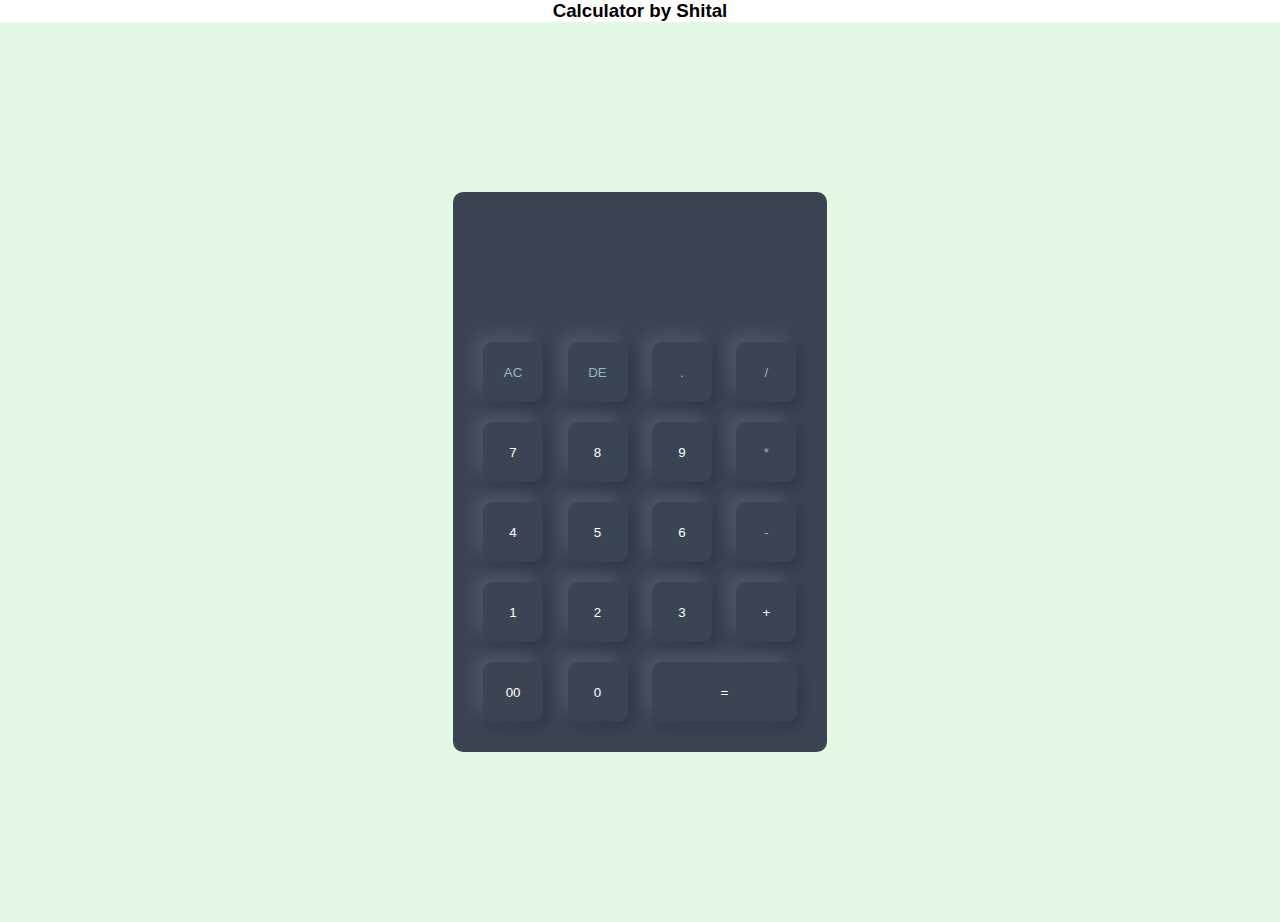
<file: TXON_02/index.html>
<!DOCTYPE html>
<html lang="en">
<head>
    <meta charset="UTF-8">
    <meta http-equiv="X-UA-Compatible" content="IE=edge">
    <meta name="viewport" content="width=device-width, initial-scale=1.0">
    <title>Calculator</title>
    <link rel="stylesheet" href="style.css">
    <style>
        h3{ text-align: center;}
    </style>
</head>
<body>
    <h3><b>Calculator by Shital</b></h3>
    <div class="container">
    <div class="calculator">
        <form>
            <div class="display">
                <input type="text" name="display">
            </div>
            <div>
                <input type="button" value="AC" onclick="display.value ='' " class="operator">
                <input type="button" value="DE" onclick="display.value =display.value.toString().slice(0,-1)" class="operator">
                <input type="button" value="." onclick="display.value +='.' " class="operator">
                <input type="button" value="/" onclick="display.value +='/' " class="operator">
            </div>
            <div>
                <input type="button" value="7" onclick="display.value +='7'">
                <input type="button" value="8" onclick="display.value +='8'">
                <input type="button" value="9" onclick="display.value +='9'">
                <input type="button" value="*" onclick="display.value +='*'" class="operator">
            </div>
            <div>
                <input type="button" value="4" onclick="display.value +='4'">
                <input type="button" value="5" onclick="display.value +='5'">
                <input type="button" value="6" onclick="display.value +='6'">
                <input type="button" value="-" onclick="display.value +='-'" class="operator">
            </div>
            <div>
                <input type="button" value="1" onclick="display.value +='1'">
                <input type="button" value="2" onclick="display.value +='2'">
                <input type="button" value="3" onclick="display.value +='3'">
                <input type="button" value="+" onclick="display.value +='+'">
            </div>
            <div>
                <input type="button" value="00" onclick="display.value +='00'">
                <input type="button" value="0" onclick="display.value +='0'">
                <input type="button" value="=" onclick="display.value=eval(display.value)"class="equal" >
            </div>
        </form>
    </div>
    </div>
    <script src="index.js"></script>
</body>
</html>
</file>
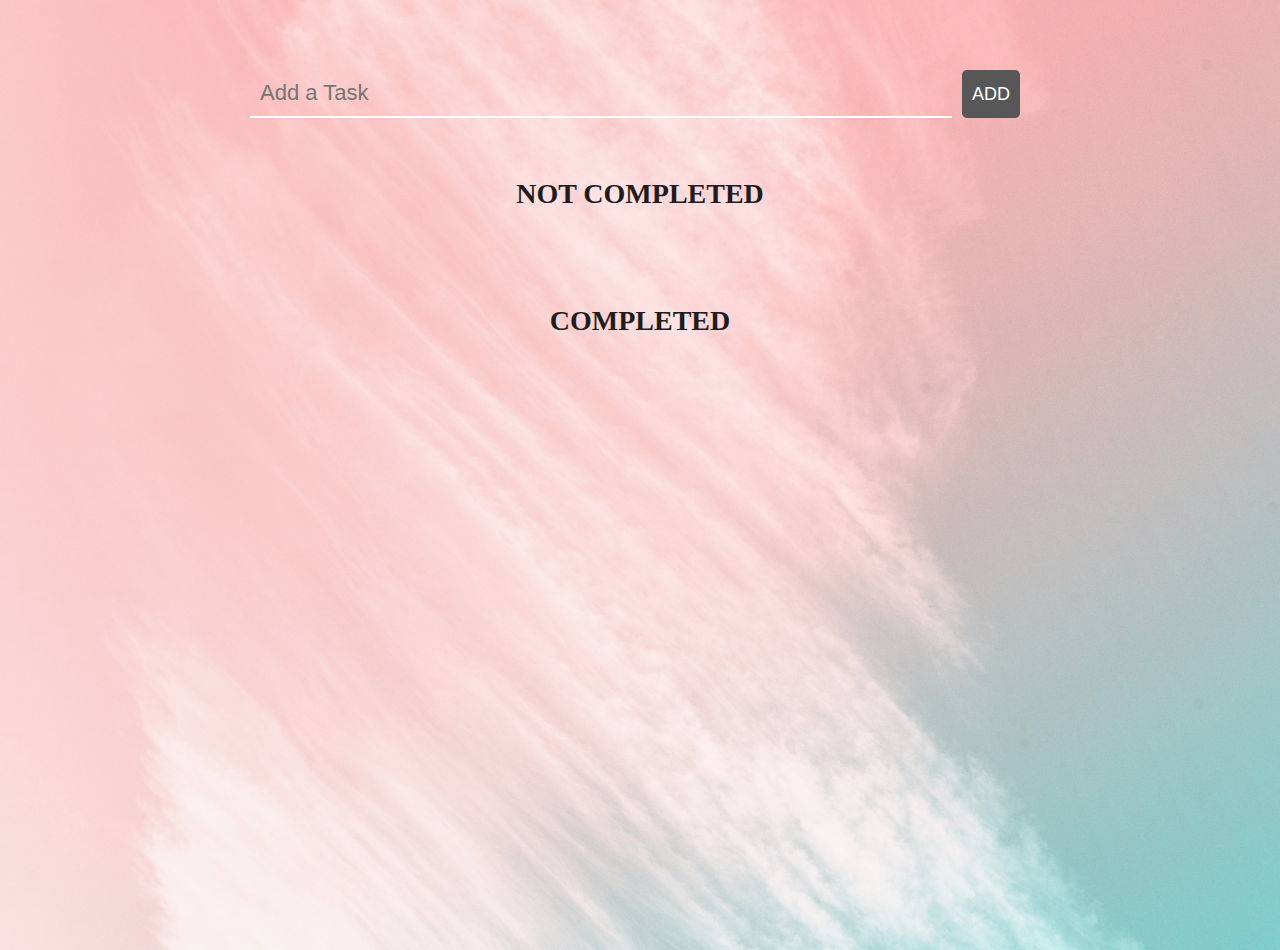
<file: TXON_03/index.html>
<!DOCTYPE html>
<html lang="en">
<head>
    <style type="text/css">
        body{
            background-image:url("design\ \(2\).jpg")
        }
    </style>
  <meta charset="UTF-8">
  <title>To-Do List using HTML,CSS & JavaScript</title>
  <link href="https://stackpath.bootstrapcdn.com/font-awesome/4.7.0/css/font-awesome.min.css" rel="stylesheet">
  <link rel="stylesheet" href="style.css"> 
</head>
<body>
	<div class="container">
		<div class="addTask">
			<input type="text" placeholder="Add a Task">
			<button>Add</button>
		</div>

		<ol class="notCompleted">
			<h3>Not Completed</h3>
		</ol>

		<ol class="Completed">
			<h3>Completed</h3>
		</ol>
	</div>

	<script>
		const input = document.querySelector('input');
		const btn = document.querySelector('.addTask > button');

		btn.addEventListener('click', addList);
		input.addEventListener('keyup', (e)=>{
			(e.keyCode === 13 ? addList(e) : null);
		})

		function addList(e){
			const notCompleted = document.querySelector('.notCompleted');
			const Completed = document.querySelector('.Completed');

			const newLi = document.createElement('li');
			const checkBtn = document.createElement('button');
			const delBtn = document.createElement('button');

			checkBtn.innerHTML = '<i class="fa fa-check"></i>';
			delBtn.innerHTML = '<i class="fa fa-trash"></i>';


			if(input.value !==''){
				newLi.textContent = input.value;
				input.value = '';
				notCompleted.appendChild(newLi);
				newLi.appendChild(checkBtn);
				newLi.appendChild(delBtn);
			}

			checkBtn.addEventListener('click', function(){
				const parent = this.parentNode;
				parent.remove();
				Completed.appendChild(parent);
				checkBtn.style.display = 'none';
			});

			delBtn.addEventListener('click', function(){
				const parent = this.parentNode;
				parent.remove();
			});
		}

	</script>
</body>
</html>
</file>
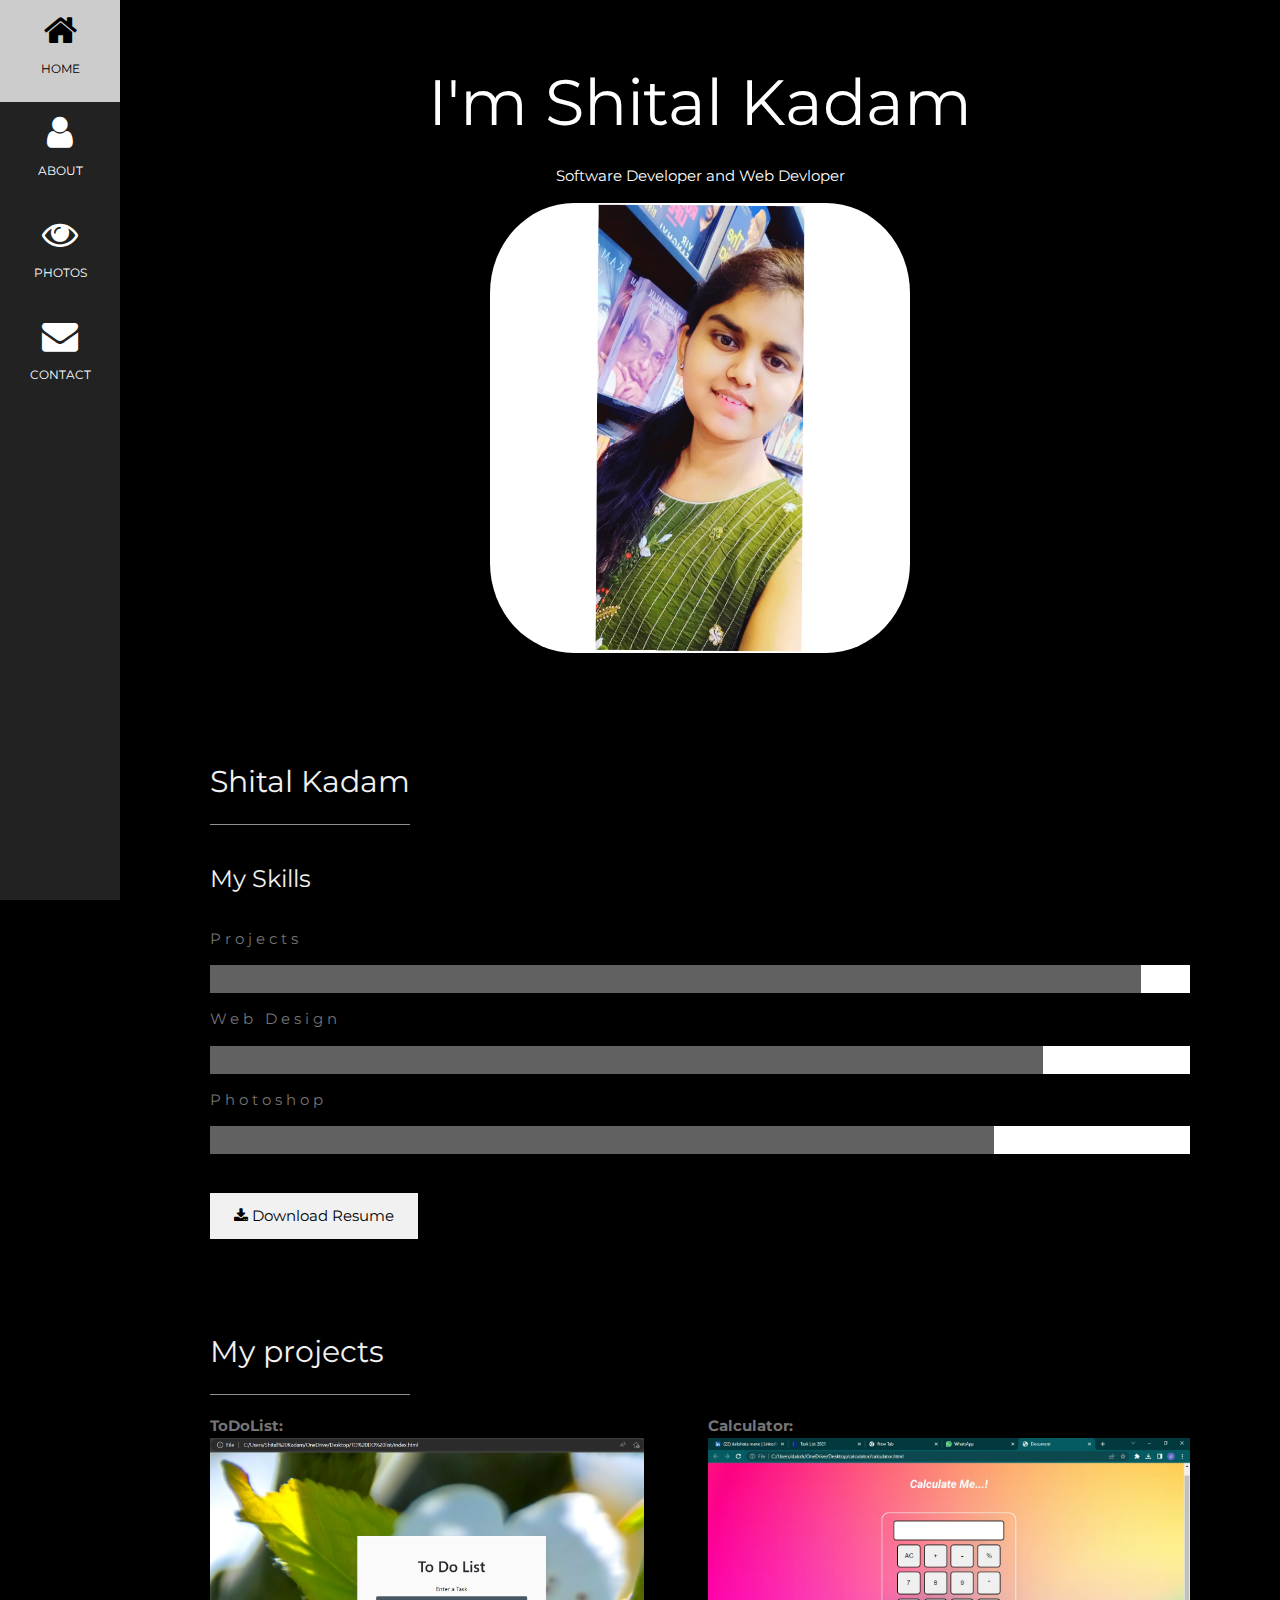
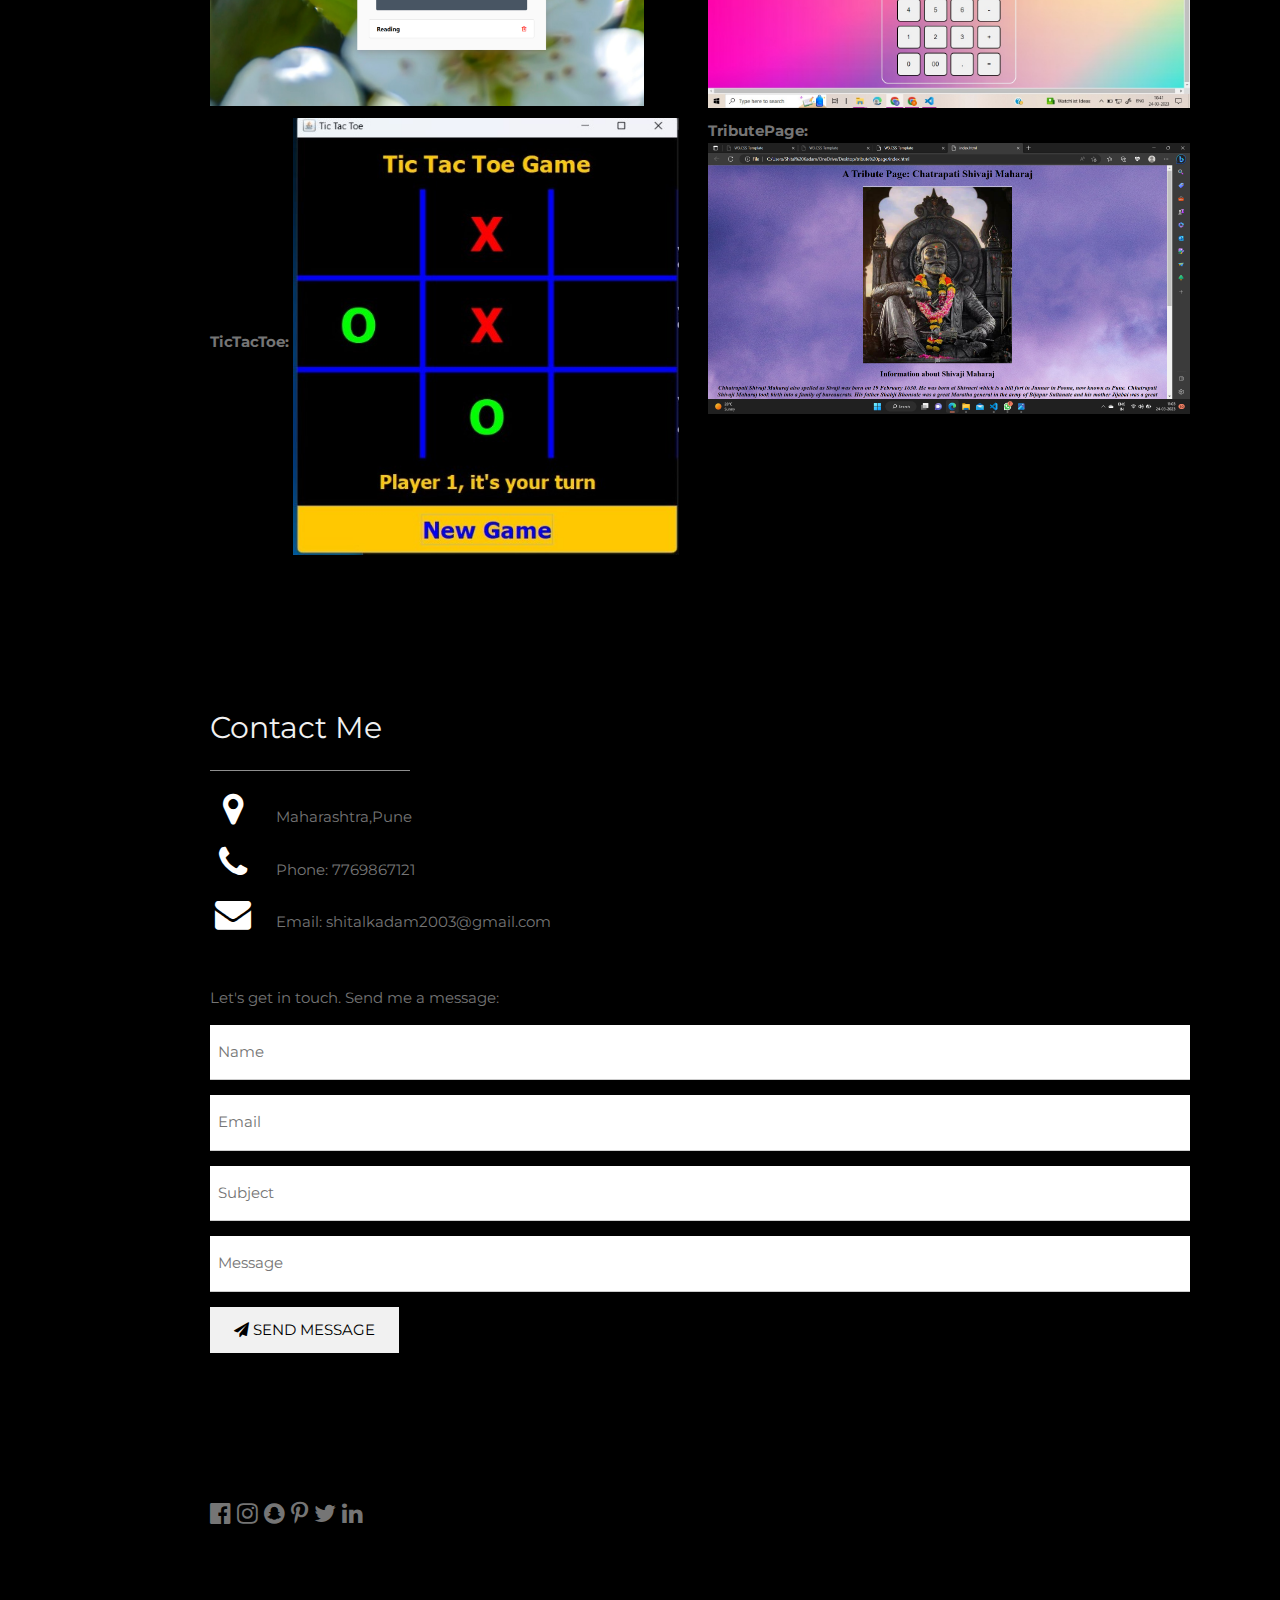
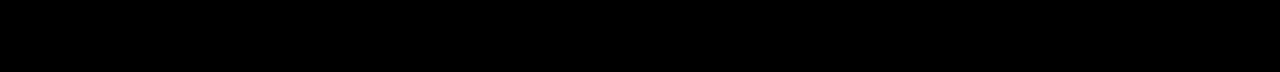
<file: TXON_04/portfolio.html>
<!DOCTYPE html>
<html>
<title>W3.CSS Template</title>
<meta charset="UTF-8">
<meta name="viewport" content="width=device-width, initial-scale=1">
<link rel="stylesheet" href="https://www.w3schools.com/w3css/4/w3.css">
<link rel="stylesheet" href="https://fonts.googleapis.com/css?family=Montserrat">
<link rel="stylesheet" href="https://cdnjs.cloudflare.com/ajax/libs/font-awesome/4.7.0/css/font-awesome.min.css">
<style>
body, h1,h2,h3,h4,h5,h6 {font-family: "Montserrat", sans-serif}
.w3-row-padding img {margin-bottom: 12px}
/* Set the width of the sidebar to 120px */
.w3-sidebar {width: 120px;background: #222;}
.shital{
    border-radius: 20%;
}
/* Add a left margin to the "page content" that matches the width of the sidebar (120px) */
#main {margin-left: 120px}
/* Remove margins from "page content" on small screens */
@media only screen and (max-width: 600px) {#main {margin-left: 0}}
</style>
<body class="w3-black">


<nav class="w3-sidebar w3-bar-block w3-small w3-hide-small w3-center">
    <!-- Avatar image in top left corner -->
    <a href="#" class="w3-bar-item w3-button w3-padding-large w3-black">
        <i class="fa fa-home w3-xxlarge"></i>
        <p>HOME</p>
    </a>
    <a href="#about" class="w3-bar-item w3-button w3-padding-large w3-hover-black">
        <i class="fa fa-user w3-xxlarge"></i>
        <p>ABOUT</p>
    </a>
    <a href="#photos" class="w3-bar-item w3-button w3-padding-large w3-hover-black">
        <i class="fa fa-eye w3-xxlarge"></i>
        <p>PHOTOS</p>
    </a>
    <a href="#contact" class="w3-bar-item w3-button w3-padding-large w3-hover-black">
        <i class="fa fa-envelope w3-xxlarge"></i>
        <p>CONTACT</p>
    </a>
</nav>


<div class="w3-top w3-hide-large w3-hide-medium" id="myNavbar">
    <div class="w3-bar w3-black w3-opacity w3-hover-opacity-off w3-center w3-small">
        <a href="#" class="w3-bar-item w3-button" style="width:25% !important">HOME</a>
        <a href="#about" class="w3-bar-item w3-button" style="width:25% !important">ABOUT</a>
        <a href="#photos" class="w3-bar-item w3-button" style="width:25% !important">PHOTOS</a>
        <a href="#contact" class="w3-bar-item w3-button" style="width:25% !important">CONTACT</a>
    </div>
</div>


<div class="w3-padding-large" id="main">
    <!-- Header/Home -->
    <header class="w3-container w3-padding-32 w3-center w3-black" id="home">
        <h1 class="w3-jumbo"><span class="w3-hide-small">I'm</span> Shital Kadam</h1>
        <p>Software Developer and Web Devloper</p>
        <img  class="shital" src="My pic.jpg"  alt="girl" class="w3-image" width="420" height="450">
    </header>


    <div class="w3-content w3-justify w3-text-grey w3-padding-64" id="about">
        <h2 class="w3-text-light-grey">Shital Kadam</h2>
        <hr style="width:200px" class="w3-opacity">
        <p>
        </p>
        <h3 class="w3-padding-16 w3-text-light-grey">My Skills</h3>
        <p class="w3-wide">Projects</p>
        <div class="w3-white">
            <div class="w3-dark-grey" style="height:28px;width:95%"></div>
        </div>
        <p class="w3-wide">Web Design</p>
        <div class="w3-white">
            <div class="w3-dark-grey" style="height:28px;width:85%"></div>
        </div>
        <p class="w3-wide">Photoshop</p>
        <div class="w3-white">
            <div class="w3-dark-grey" style="height:28px;width:80%"></div>
        </div><br>



        <button class="w3-button w3-light-grey w3-padding-large w3-section">
            <i class="fa fa-download"></i> Download Resume
        </button>



    <div class="w3-padding-64 w3-content" id="photos">
        <h2 class="w3-text-light-grey">My projects</h2>
        <hr style="width:200px" class="w3-opacity">

        <!-- Grid for photos -->
        <div class="w3-row-padding" style="margin:0 -16px">
            <div class="w3-half">
                <b>ToDoList:</b>
                <img src="Screenshot (3).png" style="width:90%">
                <b>TicTacToe:</b>
                <img src="tic tak.jpg" style="width:80%";height="111">

            </div>

            <div class="w3-half">
                <B>Calculator:</B>
                <img src="calcu.jpg" style="width:100%">
                <b>TributePage:</b>
                <img src="Screenshot (4).png" style="width:100%" >
            </div>

        </div>

    </div>


    <div class="w3-padding-64 w3-content w3-text-grey" id="contact">
        <h2 class="w3-text-light-grey">Contact Me</h2>
        <hr style="width:200px" class="w3-opacity">

        <div class="w3-section">
            <p><i class="fa fa-map-marker fa-fw w3-text-white w3-xxlarge w3-margin-right"></i> Maharashtra,Pune</p>
            <p><i class="fa fa-phone fa-fw w3-text-white w3-xxlarge w3-margin-right"></i> Phone: 7769867121</p>
            <p><i class="fa fa-envelope fa-fw w3-text-white w3-xxlarge w3-margin-right"> </i> Email: shitalkadam2003@gmail.com</p>
        </div><br>
        <p>Let's get in touch. Send me a message:</p>

        <form action="/action_page.php" target="_blank">
            <p><input class="w3-input w3-padding-16" type="text" placeholder="Name" required name="Name"></p>
            <p><input class="w3-input w3-padding-16" type="text" placeholder="Email" required name="Email"></p>
            <p><input class="w3-input w3-padding-16" type="text" placeholder="Subject" required name="Subject"></p>
            <p><input class="w3-input w3-padding-16" type="text" placeholder="Message" required name="Message"></p>
            <p>
                <button class="w3-button w3-light-grey w3-padding-large" type="submit">
                    <i class="fa fa-paper-plane"></i> SEND MESSAGE
                </button>
            </p>
        </form>

    </div>


    <footer class="w3-content w3-padding-64 w3-text-grey w3-xlarge">
        <i class="fa fa-facebook-official w3-hover-opacity"></i>
        <i class="fa fa-instagram w3-hover-opacity"></i>
        <i class="fa fa-snapchat w3-hover-opacity"></i>
        <i class="fa fa-pinterest-p w3-hover-opacity"></i>
        <i class="fa fa-twitter w3-hover-opacity"></i>
        <i class="fa fa-linkedin w3-hover-opacity"></i>

    </footer>
</div>

</body>
</html>
</file>
<file: TXON_02/style.css>
*{
    margin: 0;
    padding: 0;
    font-family: 'Poppins',sans-serif;
    box-sizing: border-box;
}

.container{
    width: 100%;
    height: 100vh;
    background: #e3f9e3;
    display: flex;
    align-items: center;
    justify-content: center;
}
.calculator{
    background: #3a4452;
    padding: 20px;
    border-radius: 10px;

}
.calculator form input{
    border: 0;
    outline: 0;
    width: 60px;
    height: 60px;
    border-radius: 10px;
    box-shadow: -8px -8px 15px rgba(255,255,255, 0.1),5px 5px 15px rgba(0,0,0, 0.2);
    background: transparent;
    color: #fff;
    cursor: pointer;
    margin: 10px;
}
form .display{
    display: flex;
    justify-content: flex-end;
    margin: 20px 0;
}
form .display input{
    text-align: right;
    flex: 1;
    font-size: 45px;
    box-shadow: none;
}
form input.equal{
    width: 145px;
}
form input.operator{
    color: #93bbb3;

}
</file>
<file: TXON_03/style.css>
*{
	margin: 0;
	padding: 0;
	box-sizing: border-box;
}
body{
	height: 100vh;
	
	background-size: cover;
    background-position: center; 
}
.container{
	position: relative;
	max-width: 800px;
	padding: 10px;
	margin: 50px auto;
}
.addTask{
	width: 100%;
	display: flex;
	padding: 10px 0;
}
.addTask > input[type="text"]{
	width: 90%;
	color: #151515;
	border:none;
	border-bottom: 2px solid #ffffff;
	background: none;
	padding: 10px;
	font-size: 22px;
	outline: none;
}
.addTask button{
	margin: 0 10px;
	background: #575757;
	color: #fff;
	font-size: 18px;
	text-transform: uppercase;
	padding: 10px;
	border: none;
	outline: none;
	border-radius: 5px;
	cursor: pointer;
}
.notCompleted, .Completed{
	margin: 5px 0;
	padding: 45px;
}
h3{
	font-size: 28px;
	text-transform: uppercase;
	text-align: center;
	color: #1e1c1c;
}
ol{
	list-style: none;
	counter-reset: my-counter;
}
ol li{
	width: 100%;
	padding: 18px;
	margin: 5px 0;
	background: #ffffff;
	font-size: 22px;
	counter-increment: my-counter;
}
ol.Completed li{
	background: #ffffff;
}
ol li::before{
	content: counter(my-counter);
	background: #4e4e4e;
	width: 2rem;
	height: 2rem;
	border-radius: 50%;
	display: inline-block;
	line-height: 2rem;
	text-align: center;
	color: #fff;
	margin-right: 0.5rem;
}
li button{
	float: right;
	padding: 5px;
	font-size: 28px;
	line-height: 28px;
	margin-right: 15px;
	background: none;
	border: none;
	outline: none;
	cursor: pointer;
}
</file>
